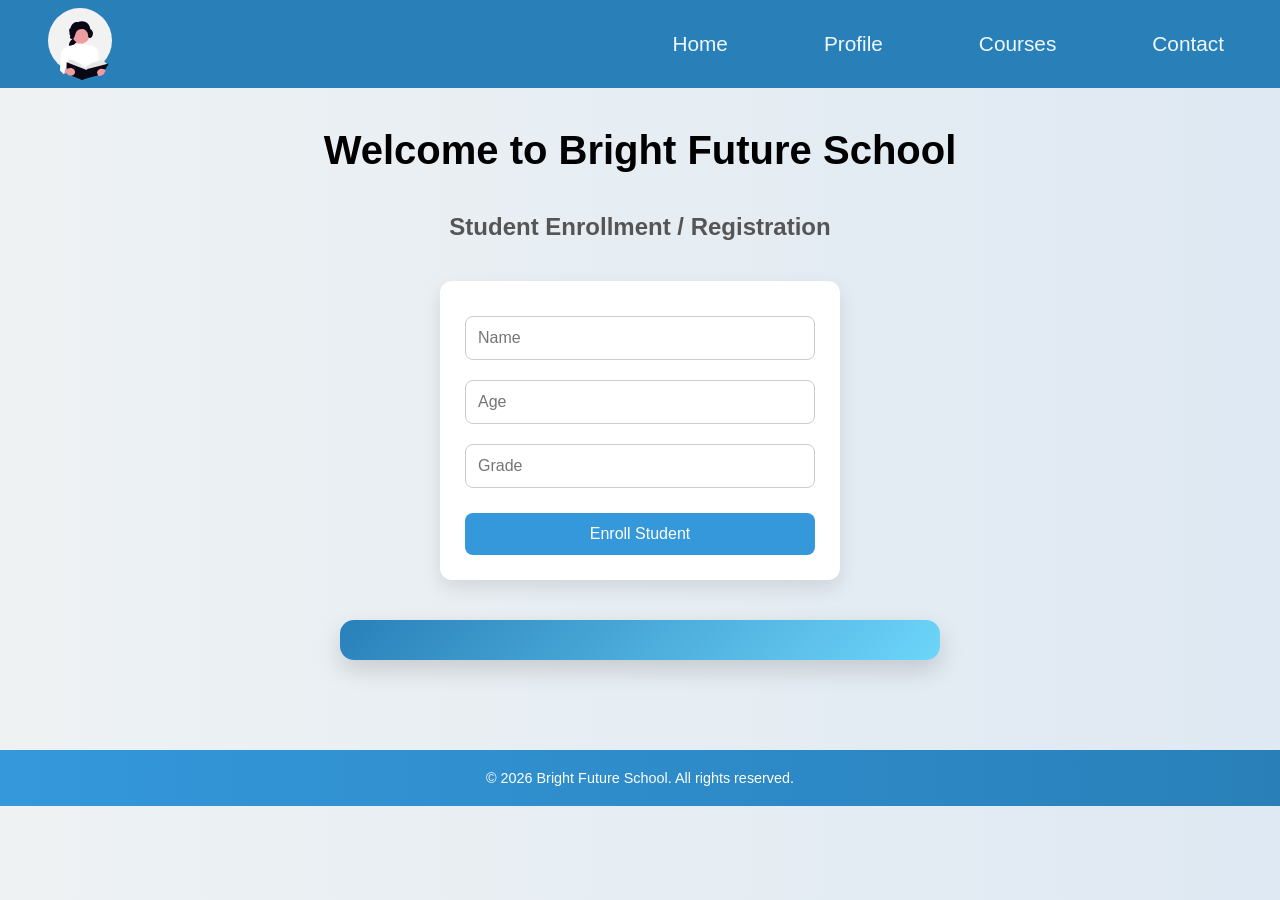
<file: index.html>
<!doctype html>
<html lang="en">
  <head>
    <meta charset="UTF-8" />
    <meta name="viewport" content="width=device-width, initial-scale=1.0" />
    <title>Home</title>
    <link rel="stylesheet" href="style.css" />
  </head>
  <body>
    <nav class="navbar">
      <img class="book-logo" src="images/book-logo.svg" alt="logo" />

      <div class="menu-toggle" id="menu-toggle">☰</div>

      <ul class="ul-navbar">
        <li><a href="index.html">Home</a></li>
        <li><a href="profile.html">Profile</a></li>
        <li><a href="courses.html">Courses</a></li>
        <li><a href="contact.html">Contact</a></li>
      </ul>
    </nav>

    <main>
      <h1>Welcome to Bright Future School</h1>

      <p class="info">Student Enrollment / Registration</p>

      <form action="">
        <input id="name-input" type="text" placeholder="Name" required />
        <input id="age-input" type="text" placeholder="Age" required />
        <input id="grade-input" type="text" placeholder="Grade" required />
        <button id="enroll-button" type="button">Enroll Student</button>
      </form>

      <div class="result" id="result"></div>

      <div class="all-result" id="all-result"></div>
    </main>

    <footer class="footer">
      <p>© 2026 Bright Future School. All rights reserved.</p>
    </footer>

    <script src="script.js"></script>
  </body>
</html>
</file>
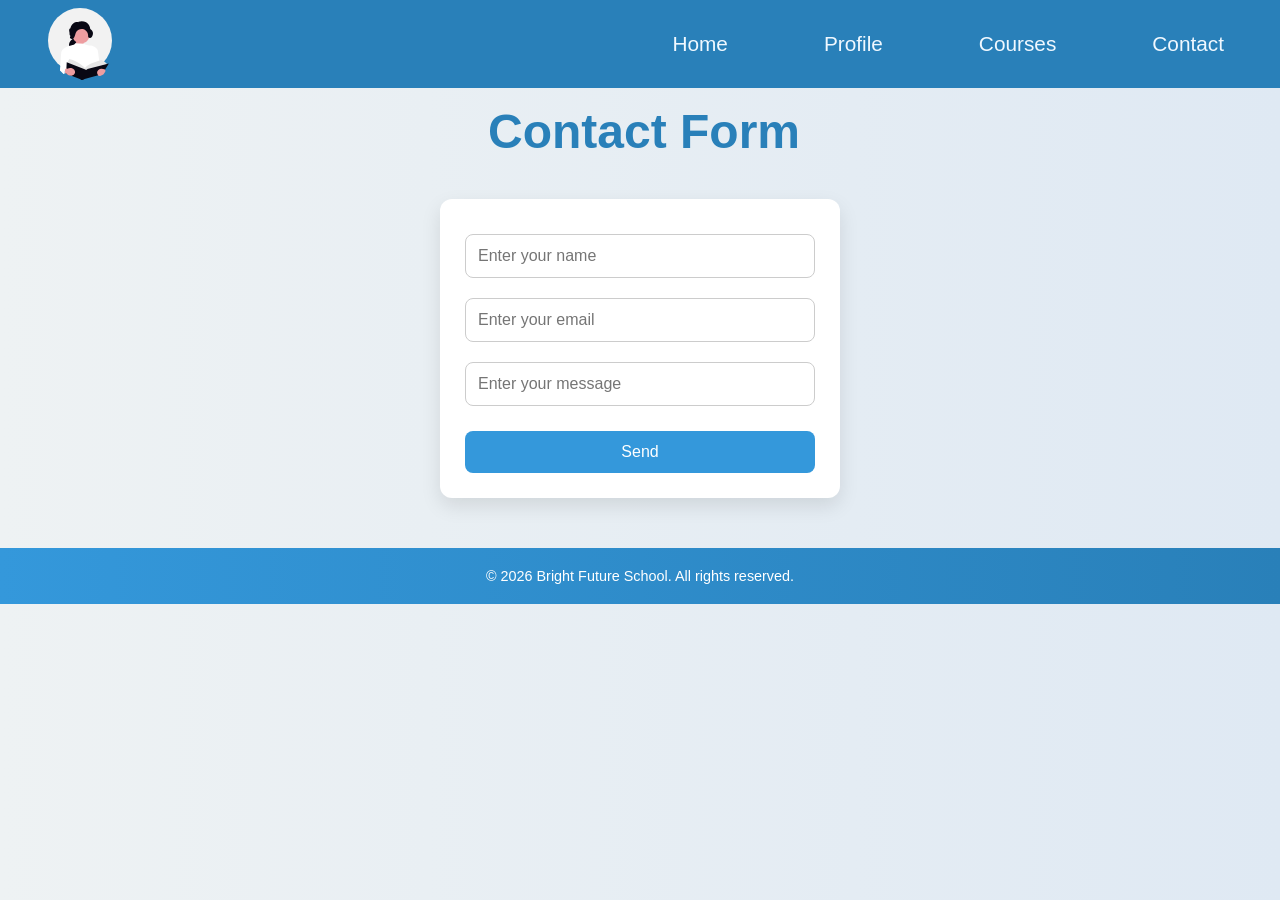
<file: contact.html>
<!doctype html>
<html lang="en">
  <head>
    <meta charset="UTF-8" />
    <meta name="viewport" content="width=device-width, initial-scale=1.0" />
    <title>Contact</title>
    <link rel="stylesheet" href="style.css" />
  </head>
  <body>
    <!-- Navbar -->
    <nav class="navbar">
      <img class="book-logo" src="images/book-logo.svg" alt="logo" />

      <div class="menu-toggle" id="menu-toggle">☰</div>

      <ul class="ul-navbar">
        <li><a href="index.html">Home</a></li>
        <li><a href="profile.html">Profile</a></li>
        <li><a href="courses.html">Courses</a></li>
        <li><a href="contact.html">Contact</a></li>
      </ul>
    </nav>

    <!-- Contact form -->
    <main>
      <h1 class="h1-contact">Contact Form</h1>
      <form action="">
        <input
          id="name-for-contact"
          type="text"
          placeholder="Enter your name"
        />
        <input
          id="email-for-contact"
          type="text"
          placeholder="Enter your email"
        />
        <input
          id="message-for-contact"
          type="text"
          placeholder="Enter your message"
        />
        <button id="send-info">Send</button>
      </form>
    </main>

    <!-- Footer -->
    <footer class="footer">
      <p>© 2026 Bright Future School. All rights reserved.</p>
    </footer>
    <script src="scriptOfContact.js"></script>
  </body>
</html>
</file>
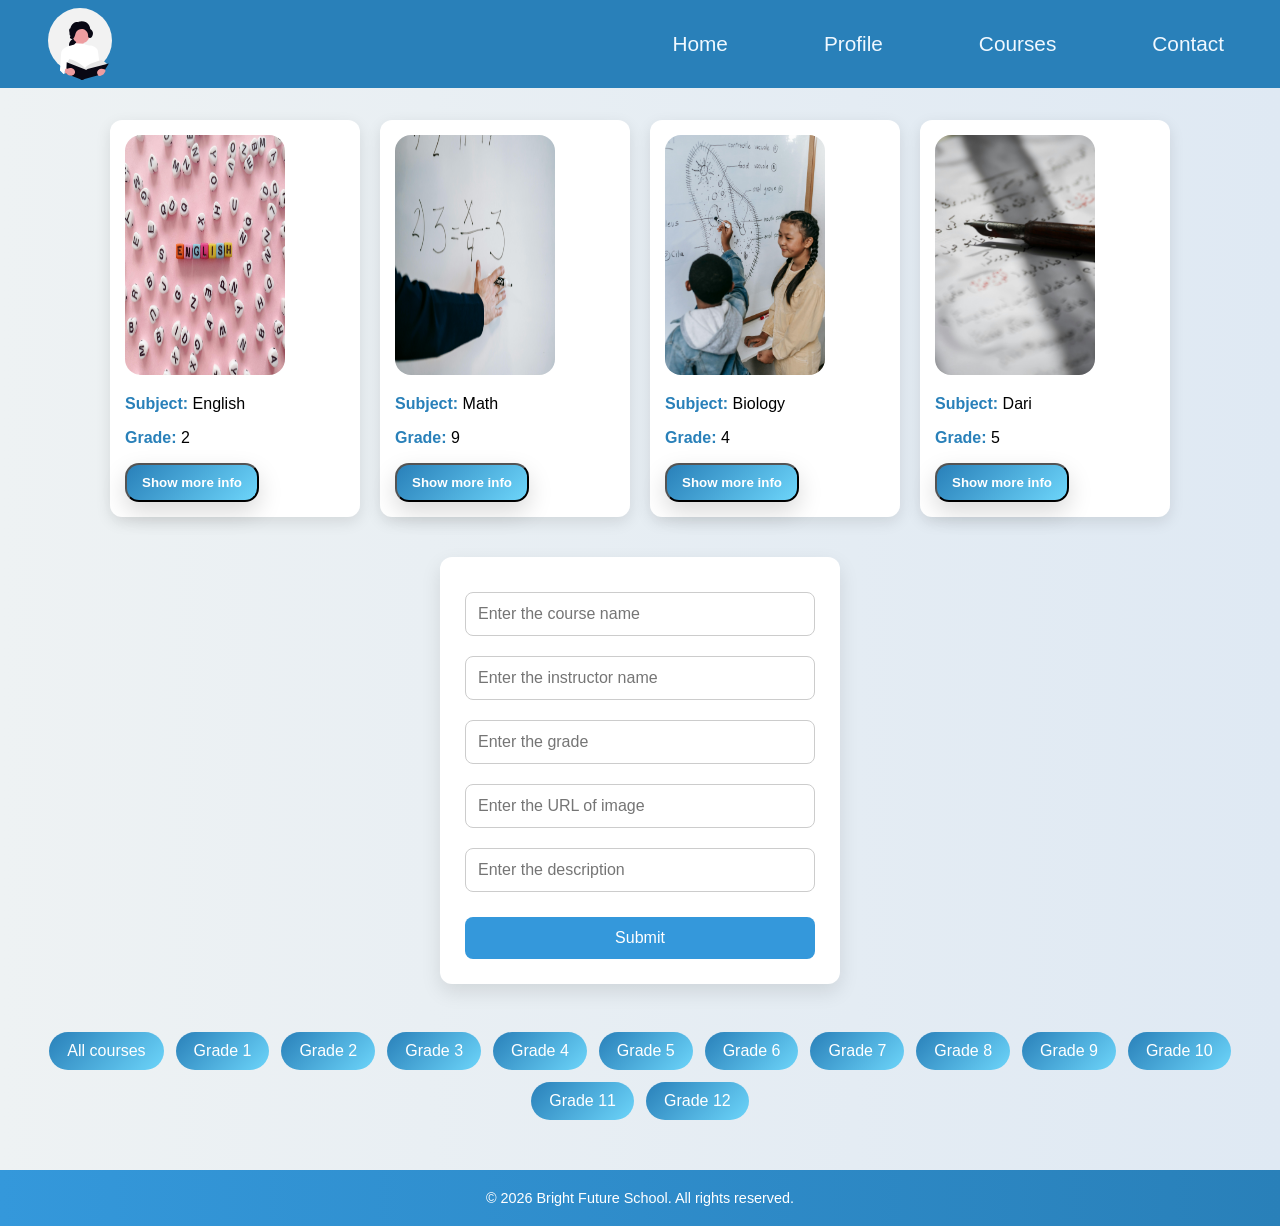
<file: courses.html>
<!doctype html>
<html lang="en">
  <head>
    <meta charset="UTF-8" />
    <meta name="viewport" content="width=device-width, initial-scale=1.0" />
    <title>Courses</title>
    <link rel="stylesheet" href="style.css" />
  </head>
  <body>
    <nav class="navbar">
      <img class="book-logo" src="images/book-logo.svg" alt="logo" />

      <div class="menu-toggle" id="menu-toggle">☰</div>

      <ul class="ul-navbar">
        <li><a href="index.html">Home</a></li>
        <li><a href="profile.html">Profile</a></li>
        <li><a href="courses.html">Courses</a></li>
        <li><a href="contact.html">Contact</a></li>
      </ul>
    </nav>

    <!-- Courses  -->
    <main id="show-courses"></main>

    <!-- Course detail -->
    <section id="show-detail-course"></section>

    <!-- Course from -->
    <section id="course-form">
      <form action="">
        <input
          id="enter-course-name"
          type="text"
          placeholder="Enter the course name"
        />
        <input
          id="enter-instructor-name"
          type="text"
          placeholder="Enter the instructor name"
        />
        <input id="enter-grade" type="text" placeholder="Enter the grade" />
        <input
          id="enter-image"
          type="text"
          placeholder="Enter the URL of image"
        />
        <input
          id="enter-description"
          type="text"
          placeholder="Enter the description"
        />
        <button id="submit-new-info">Submit</button>
      </form>
    </section>

    <!-- Filter section -->
    <section id="filter-section">
      <button data-grade="All">All courses</button>
      <button data-grade="1">Grade 1</button>
      <button data-grade="2">Grade 2</button>
      <button data-grade="3">Grade 3</button>
      <button data-grade="4">Grade 4</button>
      <button data-grade="5">Grade 5</button>
      <button data-grade="6">Grade 6</button>
      <button data-grade="7">Grade 7</button>
      <button data-grade="8">Grade 8</button>
      <button data-grade="9">Grade 9</button>
      <button data-grade="10">Grade 10</button>
      <button data-grade="11">Grade 11</button>
      <button data-grade="12">Grade 12</button>
    </section>

    <!-- Footer -->
    <footer class="footer">
      <p>© 2026 Bright Future School. All rights reserved.</p>
    </footer>
    <script src="scriptOfCourses.js"></script>
  </body>
</html>
</file>
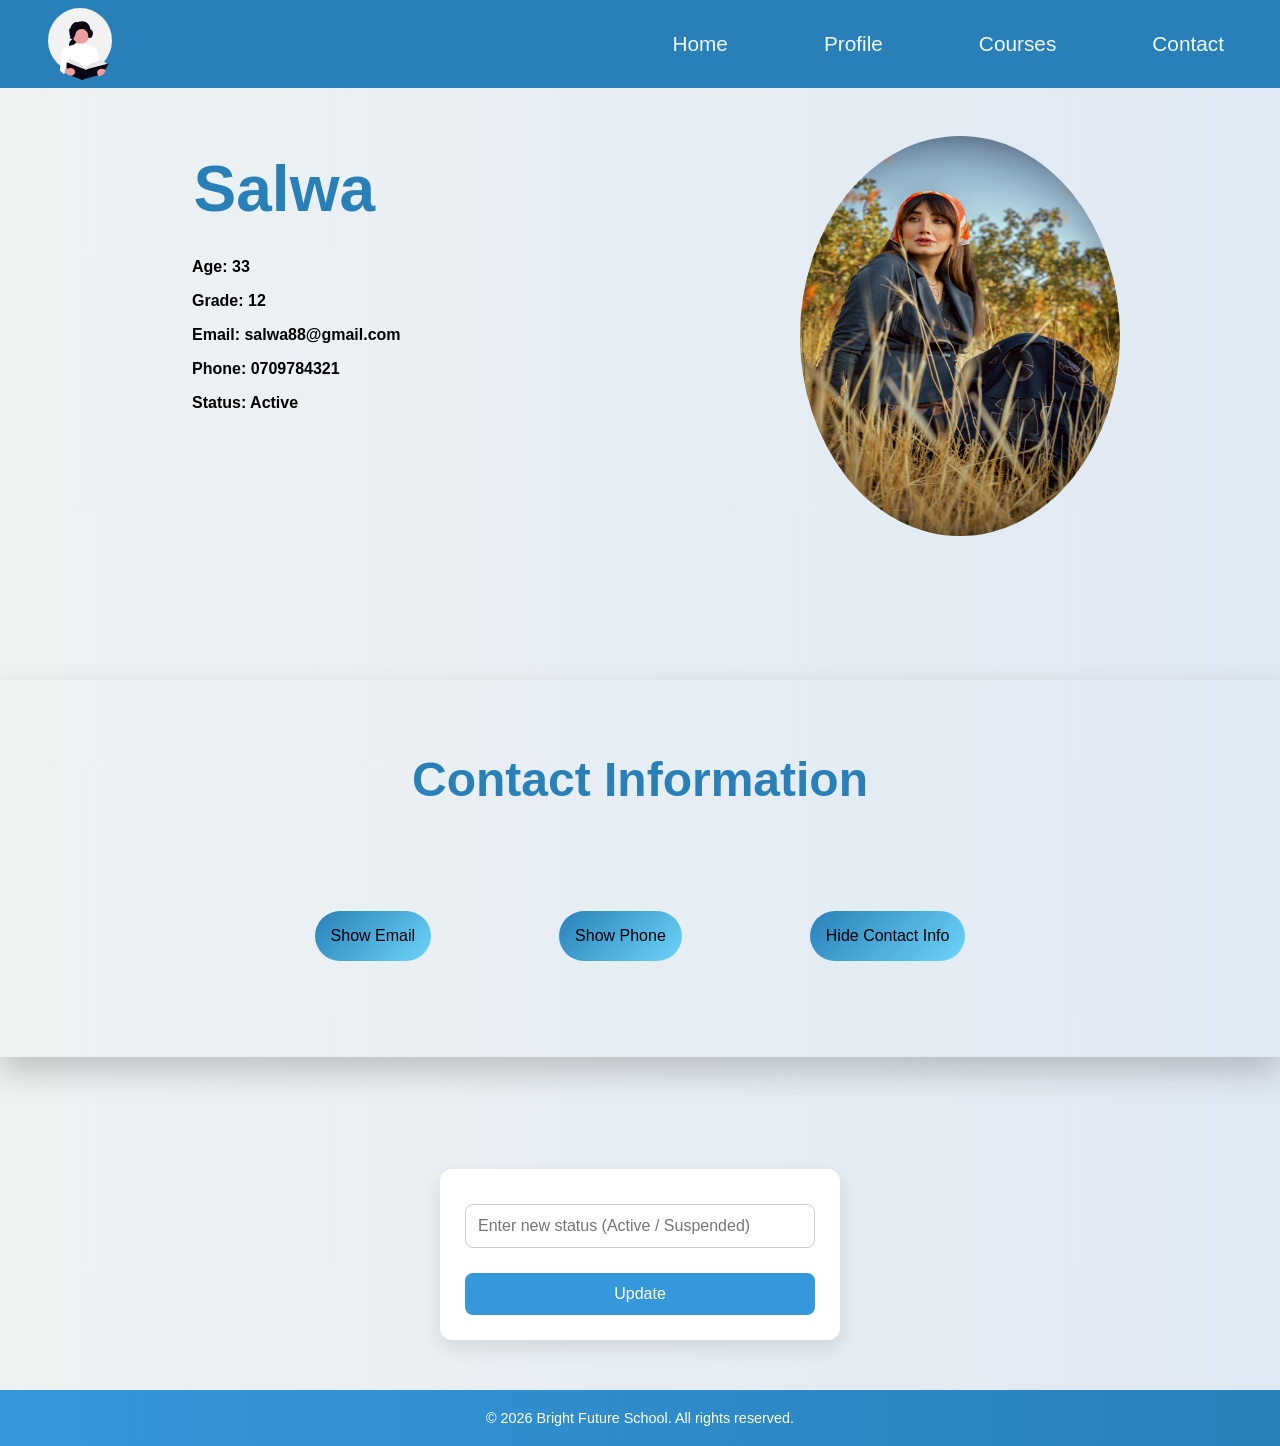
<file: profile.html>
<!doctype html>
<html lang="en">
  <head>
    <meta charset="UTF-8" />
    <meta name="viewport" content="width=device-width, initial-scale=1.0" />
    <title>Profile</title>
    <link rel="stylesheet" href="style.css" />
  </head>
  <body>
    <!-- Navbar -->
    <nav class="navbar">
      <img class="book-logo" src="images/book-logo.svg" alt="logo" />

      <div class="menu-toggle" id="menu-toggle">☰</div>

      <ul class="ul-navbar">
        <li><a href="index.html">Home</a></li>
        <li><a href="profile.html">Profile</a></li>
        <li><a href="courses.html">Courses</a></li>
        <li><a href="contact.html">Contact</a></li>
      </ul>
    </nav>

    <!-- main -->
    <main id="user-info" class="user-info"></main>

    <!-- Section contact -->
    <section class="profile-contact-info">
      <h2>Contact Information</h2>
      <div class="user-contact-profile">
        <button class="show-email" id="show-email">Show Email</button>
        <button class="show-phone" id="show-phone">Show Phone</button>
        <button class="hide-info" id="hide-info">Hide Contact Info</button>
        <div class="contact-phone-email">
          <div class="contact-info-email" id="contact-info-email"></div>
          <div class="contact-info-phone" id="contact-info-phone"></div>
        </div>
      </div>
    </section>

    <!-- Section status -->
    <section class="user-status">
      <form>
        <input
          id="status-input"
          type="text"
          placeholder="Enter new status (Active / Suspended)"
        />
        <button id="updatestatus-input">Update</button>
      </form>
    </section>

    <!-- Footer -->
    <footer class="footer">
      <p>© 2026 Bright Future School. All rights reserved.</p>
    </footer>

    <script src="scriptOfProfile.js"></script>
  </body>
</html>
</file>
<file: style.css>
* {
  box-sizing: border-box;
}

body {
  margin: 0;
  padding: 0;
  font-family: Arial, sans-serif;
  background: linear-gradient(to right, #eef2f3, #dfe9f3);
}
/* Navbar style */
.navbar {
  display: flex;
  justify-content: space-between;
  padding: 0.5rem 3rem;
  background-color: #2980b9;
  font-family: "Franklin Gothic Medium", "Arial Narrow", Arial, sans-serif;
  align-items: center;
}

.ul-navbar {
  display: flex;
  gap: 5rem;
}

.ul-navbar li {
  list-style: none;
  margin: 0.5rem;
  font-size: 1.3rem;
}

.ul-navbar li a {
  text-decoration: none;
  color: aliceblue;
  transition: 0.2s ease;
}

.ul-navbar li a:hover {
  color: #555555;
}

.book-logo {
  width: 4rem;
}

.menu-toggle {
  display: none;
  font-size: 2rem;
  color: white;
  cursor: pointer;
}

@media (max-width: 768px) {
  .navbar {
    padding: 0.5rem 1.5rem;
  }

  .ul-navbar {
    position: fixed;
    top: 0;
    margin: -0.9rem;
    left: -250px;
    height: 110vh;
    width: 250px;
    background-color: #2980b9;
    flex-direction: column;
    align-items: flex-start;
    gap: 25px;
    padding: 30px 20px;
    transition: 0.3s ease;
    box-shadow: 5px 0 15px rgba(0, 0, 0, 0.2);
  }

  .ul-navbar.active {
    left: 0;
  }

  .ul-navbar li {
    width: 100%;
  }

  .ul-navbar li a {
    display: block;
    width: 100%;
    padding: 10px 0;
  }

  .menu-toggle {
    display: block;
    margin: 0.5rem;
  }

  .book-logo {
    width: 3rem;
  }
}
/* Main style */
h1 {
  text-align: center;
  margin: 40px 0;
  font-size: 2.5rem;
}

.info {
  text-align: center;
  font-size: 1.5rem;
  font-weight: 600;
  color: #555;
  margin-top: 20px;
}

@media (max-width: 768px) {
  h1 {
    font-size: 1.5rem;
  }

  .info {
    font-size: 1rem;
  }
}

form {
  display: flex;
  flex-direction: column;
  max-width: 400px;
  margin: 40px auto;
  padding: 25px;
  background-color: #ffffff;
  border-radius: 12px;
  box-shadow: 0 8px 20px rgba(0, 0, 0, 0.1);
}

form input {
  margin: 10px 0;
  padding: 12px;
  font-size: 1rem;
  border-radius: 8px;
  border: 1px solid #ccc;
  transition: 0.3s ease;
}

form input:hover {
  border-color: #3498db;
}

form input:focus {
  outline: none;
  border-color: #3498db;
  box-shadow: 0 0 5px rgba(52, 152, 219, 0.4);
}

form button {
  margin-top: 15px;
  padding: 12px;
  font-size: 1rem;
  border: none;
  border-radius: 8px;
  background-color: #3498db;
  color: white;
  cursor: pointer;
  transition: 0.3s ease;
}

form button:hover {
  background-color: #2980b9;
  transform: translateY(-2px);
}

/* Fotter style */
.footer {
  text-align: center;
  padding: 20px;
  background: linear-gradient(to right, #3498db, #2980b9);
  color: white;
  margin-top: 50px;
  font-size: 0.9rem;
  margin-bottom: 0%;
}

.footer p {
  margin: 0;
  font-size: 0.9rem;
}

@media (max-width: 768px) {
  form {
    max-width: 300px;
  }

  .footer {
    margin-bottom: 0%;
  }
}

/* div style */
.result {
  max-width: 600px;
  margin: 40px auto;
  padding: 20px 25px;
  text-align: center;
  font-size: clamp(1.2rem, 2.5vw, 2rem);
  font-weight: 600;
  color: #ffffff;
  background: linear-gradient(135deg, #2980b9, #6dd5fa);
  border-radius: 14px;
  box-shadow: 0 10px 25px rgba(0, 0, 0, 0.15);
  transition: all 0.3s ease;
}

.result:hover {
  transform: translateY(-5px);
  box-shadow: 0 15px 30px rgba(0, 0, 0, 0.2);
}

#all-result {
  display: flex;
  flex-wrap: wrap;
  gap: 20px;
  justify-content: center;
  margin-top: 30px;
}

.student-card {
  width: 250px;
  background: white;
  padding: 15px;
  border-radius: 12px;
  box-shadow: 0 5px 15px rgba(0, 0, 0, 0.1);
  transition: 0.3s ease;
}

.student-card:hover {
  transform: translateY(-5px);
  box-shadow: 0 10px 20px rgba(0, 0, 0, 0.15);
}

.student-card h3 {
  margin-bottom: 10px;
  color: #2980b9;
}

.student-card .delete-btn {
  padding: 10px 15px;
  text-align: center;
  font-weight: 600;
  color: #ffffff;
  background: linear-gradient(135deg, #2980b9, #6dd5fa);
  border-radius: 14px;
  box-shadow: 0 10px 25px rgba(0, 0, 0, 0.15);
  transition: all 0.3s ease;
}

.delete-btn:hover {
  transform: translateY(-5px);
  box-shadow: 0 15px 30px rgba(0, 0, 0, 0.2);
}

.student-card .edit-btn {
  padding: 10px 15px;
  text-align: center;
  font-weight: 600;
  color: #ffffff;
  background: linear-gradient(135deg, #2980b9, #6dd5fa);
  border-radius: 14px;
  box-shadow: 0 10px 25px rgba(0, 0, 0, 0.15);
  transition: all 0.3s ease;
}

.edit-btn:hover {
  transform: translateY(-5px);
  box-shadow: 0 15px 30px rgba(0, 0, 0, 0.2);
}

/* Profile information main */
.profile-info-div {
  display: flex;
  justify-content: space-between;
  padding: 2rem;
  margin: 1rem 8rem;
}

.profile-info-div img {
  width: 20rem;
  height: 25rem;
  border-radius: 50%;
}

.profile-info-div h1 {
  color: #2980b9;
  font-weight: 800;
  font-size: 4rem;
  margin-left: 0.5rem;
  margin-top: 1rem;
  margin-bottom: 2rem;
}

.profile-info-div p {
  font-weight: 800;
  font-size: 1rem;
  margin-left: 2rem;
}

@media (max-width: 768px) {
  .profile-info-div {
    display: block;
    padding: 0rem;
    margin: 1rem 1rem;
  }

  .profile-info-div img {
    display: block;
    margin: 0 auto;
    font-weight: 200;
    width: 10rem;
    height: 15rem;
    margin-top: 3rem;
  }

  .profile-info-div h1 {
    text-align: center;
    font-weight: 800;
    font-size: 3rem;
    margin-top: 2rem;
  }

  .profile-info-div p {
    text-align: center;
    font-weight: 800;
    font-size: 0.8rem;
    line-height: 0.7rem;
  }
}

/* Profile contact information section */
.user-contact-profile {
  display: flex;
  justify-content: center;
}

.profile-contact-info h2 {
  color: #2980b9;
  text-align: center;
  font-weight: 600;
  font-size: 3rem;
}

.user-contact-profile button {
  margin: 4rem;
  background: linear-gradient(135deg, #2980b9, #6dd5fa);
  padding: 1rem;
  border: none;
  border-radius: 2rem;
  font-size: 1rem;
}

.profile-contact-info {
  box-shadow: 0 15px 30px rgba(0, 0, 0, 0.2);
  padding: 2rem;
  margin: 7rem 0rem;
}
.user-contact-profile button:hover {
  transform: translateY(-5px);
  box-shadow: 0 15px 30px rgba(0, 0, 0, 0.2);
}

.user-contact-profile .contact-phone-email {
  display: block;
  margin-top: 2rem;
}

.user-contact-profile .contact-info-email {
  text-align: center;
  font-weight: 400;
  font-size: 1rem;
}

.user-contact-profile .contact-info-phone {
  text-align: center;
  font-weight: 400;
  font-size: 1rem;
}

@media (max-width: 768px) {
  .user-contact-profile {
    display: block;
  }
  .profile-contact-info h2 {
    font-size: 2rem;
  }

  .user-contact-profile button {
    display: block;
    margin: 2rem auto;
    background: linear-gradient(135deg, #2980b9, #6dd5fa);
    padding: 0.5rem;
    border: none;
    border-radius: 2rem;
    font-size: 1rem;
  }
}

/* Style of courses.html */
.courses-card {
  width: 250px;
  background: white;
  padding: 15px;
  border-radius: 12px;
  box-shadow: 0 5px 15px rgba(0, 0, 0, 0.1);
  transition: 0.3s ease;
}

.courses-card:hover {
  transform: translateY(-5px);
  box-shadow: 0 10px 20px rgba(0, 0, 0, 0.15);
}

.courses-card h3 {
  margin-bottom: 10px;
  color: #2980b9;
}

.courses-card p strong {
  color: #2980b9;
}

.courses-card img {
  width: 10rem;
  height: 15rem;
  border-radius: 1rem;
}

.courses-card .showMoreInfo {
  padding: 10px 15px;
  text-align: center;
  font-weight: 600;
  color: #ffffff;
  background: linear-gradient(135deg, #2980b9, #6dd5fa);
  border-radius: 14px;
  box-shadow: 0 10px 25px rgba(0, 0, 0, 0.15);
  transition: all 0.3s ease;
}

.courses-card .showMoreInfo:hover {
  transform: translateY(-5px);
  box-shadow: 0 15px 30px rgba(0, 0, 0, 0.2);
}

#show-courses {
  display: flex;
  flex-wrap: wrap;
  gap: 20px;
  justify-content: center;
  margin: 2rem;
}

.more-info {
  width: 250px;
  padding: 15px;
  transition: 0.3s ease;
  display: block;
  margin: 0 auto;
}

.more-info img {
  width: 10rem;
  height: 15rem;
  border-radius: 1rem;
}

.more-info p {
  color: #2980b9;
  font-size: 1rem;
  font-weight: 600;
}

.more-info .close-details {
  padding: 10px 15px;
  text-align: center;
  font-weight: 600;
  color: #ffffff;
  background: linear-gradient(135deg, #2980b9, #6dd5fa);
  border-radius: 14px;
  box-shadow: 0 10px 25px rgba(0, 0, 0, 0.15);
  transition: all 0.3s ease;
}

.more-info .close-details:hover {
  transform: translateY(-5px);
  box-shadow: 0 15px 30px rgba(0, 0, 0, 0.2);
}

/* Filter buttons style */
#filter-section {
  display: flex;
  flex-wrap: wrap;
  justify-content: center;
  gap: 12px;
  margin: 3rem 1rem;
}

#filter-section button {
  background: linear-gradient(135deg, #2980b9, #6dd5fa);
  color: white;
  border: none;
  padding: 10px 18px;
  border-radius: 30px;
  font-size: 1rem;
  cursor: pointer;
  transition: 0.3s ease;
}

#filter-section button:hover {
  transform: translateY(-4px);
  box-shadow: 0 8px 15px rgba(0, 0, 0, 0.15);
}

#filter-section button:active {
  transform: scale(0.96);
}

/* Style of h1 of contact page */
.h1-contact {
  color: #2980b9;
  font-weight: 800;
  font-size: 3rem;
  margin-left: 0.5rem;
  margin-top: 1rem;
  margin-bottom: 2rem;
}

@media (max-width: 768px) {
  .h1-contact {
    text-align: center;
    font-weight: 800;
    font-size: 2rem;
    margin-top: 2rem;
  }
}
</file>
